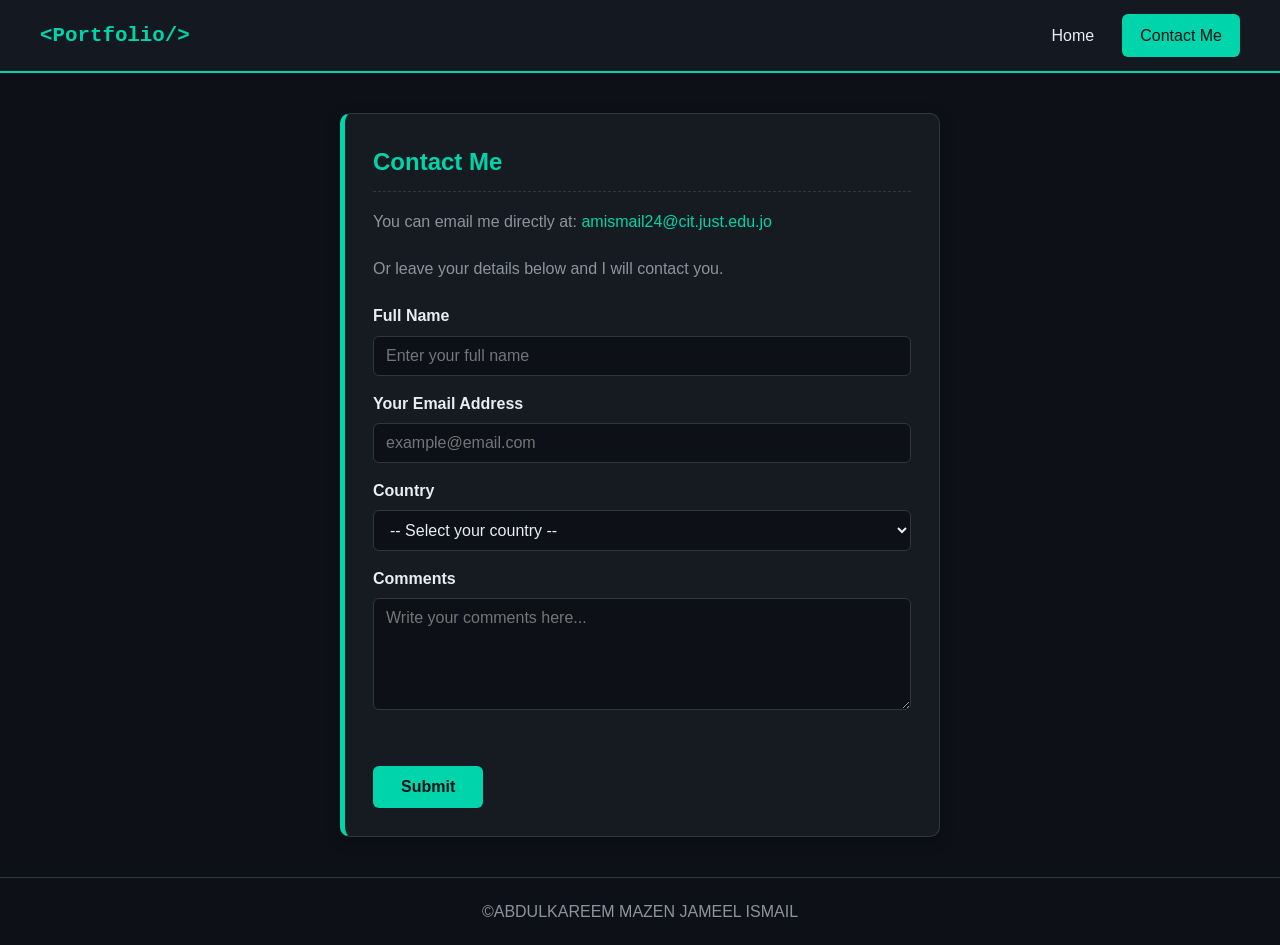
<file: contact.html>
<!DOCTYPE html>
<html lang="en">
<head>
  <meta charset="UTF-8">
  <meta name="viewport" content="width=device-width, initial-scale=1.0">
  <title>Contact Me | ABDULKAREEM MAZEN JAMEEL ISMAIL</title>
  <link rel="stylesheet" href="style.css">
</head>
<body>

  <nav class="navbar">
    <span class="logo">&lt;Portfolio/&gt;</span>
    <ul class="menu">
      <li><a href="index.html">Home</a></li>
      <li><a href="contact.html" class="active">Contact Me</a></li>
    </ul>
  </nav>

  <main>
    <section class="card form-card">
      <h2>Contact Me</h2>
      <p class="subtitle">You can email me directly at:
        <a href="mailto:amismail24@cit.just.edu.jo">amismail24@cit.just.edu.jo</a>
      </p>
      <p class="subtitle">Or leave your details below and I will contact you.</p>

      <form id="contactForm" novalidate>
        <label for="fullName">Full Name</label>
        <input type="text" id="fullName" name="fullName" placeholder="Enter your full name">

        <label for="email">Your Email Address</label>
        <input type="email" id="email" name="email" placeholder="example@email.com">

        <label for="country">Country</label>
        <select id="country" name="country">
          <option value="">-- Select your country --</option>
          <option>Jordan</option>
          <option>Saudi Arabia</option>
          <option>United Arab Emirates</option>
          <option>Palestine</option>
          <option>Egypt</option>
          <option>Iraq</option>
          <option>Lebanon</option>
          <option>Syria</option>
          <option>Kuwait</option>
          <option>Qatar</option>
          <option>United States</option>
          <option>United Kingdom</option>
          <option>Other</option>
        </select>

        <label for="comments">Comments</label>
        <textarea id="comments" name="comments" rows="5" placeholder="Write your comments here..."></textarea>

        <p id="errorMsg" class="error"></p>

        <button type="submit" class="btn">Submit</button>
      </form>
    </section>
  </main>

  <footer>
    <p>&copy;ABDULKAREEM MAZEN JAMEEL ISMAIL </p>
  </footer>

  <script src="script.js"></script>
</body>
</html>
</file>
<file: style.css>
:root {
  --bg: #0d1117;
  --card: #161b22;
  --border: #30363d;
  --text: #e6edf3;
  --muted: #8b949e;
  --accent: #00d4aa;
  --accent-2: #3b82f6;
}

* {
  box-sizing: border-box;
  margin: 0;
  padding: 0;
}

html {
  scroll-behavior: smooth;
}

body {
  font-family: "Segoe UI", Tahoma, Arial, sans-serif;
  background-color: var(--bg);
  color: var(--text);
  line-height: 1.7;
}

a {
  color: var(--accent);
  text-decoration: none;
}

a:hover {
  text-decoration: underline;
}

.navbar {
  position: sticky;
  top: 0;
  z-index: 10;
  display: flex;
  justify-content: space-between;
  align-items: center;
  padding: 14px 40px;
  background-color: rgba(22, 27, 34, 0.95);
  border-bottom: 2px solid var(--accent);
}

.logo {
  font-family: "Courier New", monospace;
  font-size: 1.3rem;
  font-weight: bold;
  color: var(--accent);
}

.menu {
  display: flex;
  gap: 10px;
  list-style: none;
}

.menu a {
  display: block;
  padding: 8px 18px;
  color: var(--text);
  border-radius: 6px;
  transition: background-color 0.3s, color 0.3s;
}

.menu a:hover,
.menu a.active {
  background-color: var(--accent);
  color: var(--bg);
  text-decoration: none;
}

.hero {
  display: flex;
  align-items: center;
  justify-content: center;
  gap: 40px;
  flex-wrap: wrap;
  padding: 60px 20px;
  background: linear-gradient(135deg, #0d1117 0%, #12263a 100%);
  border-bottom: 1px solid var(--border);
}

.profile-photo {
  width: 220px;
  height: 220px;
  object-fit: cover;
  border-radius: 50%;
  border: 4px solid var(--accent);
  box-shadow: 0 0 25px rgba(0, 212, 170, 0.4);
  background-color: var(--card);
}

.hero-text h1 {
  font-size: 2.6rem;
  color: var(--accent);
  margin-bottom: 6px;
}

.hero-text p {
  font-size: 1.1rem;
  color: var(--text);
}

.hero-text .university {
  color: var(--muted);
  margin-bottom: 18px;
}

main {
  max-width: 900px;
  margin: 40px auto;
  padding: 0 20px;
}

.card {
  background-color: var(--card);
  border: 1px solid var(--border);
  border-left: 5px solid var(--accent);
  border-radius: 10px;
  padding: 28px;
  margin-bottom: 30px;
  box-shadow: 0 4px 14px rgba(0, 0, 0, 0.35);
  transition: transform 0.3s;
}

.card:hover {
  transform: translateY(-4px);
}

.card h2 {
  color: var(--accent);
  margin-bottom: 16px;
  padding-bottom: 8px;
  border-bottom: 1px dashed var(--border);
}

.skills {
  display: flex;
  flex-wrap: wrap;
  gap: 12px;
  list-style: none;
}

.skills li {
  padding: 8px 18px;
  background-color: rgba(59, 130, 246, 0.15);
  border: 1px solid var(--accent-2);
  border-radius: 20px;
  color: #9cc2ff;
  transition: background-color 0.3s;
}

.skills li:hover {
  background-color: var(--accent-2);
  color: #fff;
}

table {
  width: 100%;
  border-collapse: collapse;
  overflow: hidden;
  border-radius: 8px;
}

th,
td {
  padding: 12px 16px;
  text-align: left;
  border: 1px solid var(--border);
}

th {
  background-color: var(--accent);
  color: var(--bg);
  text-transform: uppercase;
  letter-spacing: 1px;
  font-size: 0.9rem;
}

tbody tr:nth-child(even) {
  background-color: rgba(255, 255, 255, 0.03);
}

tbody tr:hover {
  background-color: rgba(0, 212, 170, 0.12);
}

.btn {
  display: inline-block;
  padding: 12px 28px;
  background-color: var(--accent);
  color: var(--bg);
  font-size: 1rem;
  font-weight: bold;
  border: none;
  border-radius: 6px;
  cursor: pointer;
  transition: background-color 0.3s, transform 0.2s;
}

.btn:hover {
  background-color: #00f0c4;
  transform: scale(1.05);
  text-decoration: none;
}

.form-card {
  max-width: 600px;
  margin: 0 auto 30px;
}

.subtitle {
  color: var(--muted);
  margin-bottom: 20px;
}

form label {
  display: block;
  margin: 14px 0 6px;
  font-weight: 600;
}

form input,
form select,
form textarea {
  width: 100%;
  padding: 10px 12px;
  font-family: inherit;
  font-size: 1rem;
  color: var(--text);
  background-color: var(--bg);
  border: 1px solid var(--border);
  border-radius: 6px;
  outline: none;
  transition: border-color 0.3s, box-shadow 0.3s;
}

form input:focus,
form select:focus,
form textarea:focus {
  border-color: var(--accent);
  box-shadow: 0 0 6px rgba(0, 212, 170, 0.5);
}

.error {
  min-height: 24px;
  margin: 12px 0;
  color: #ff6b6b;
  font-weight: 600;
}

footer {
  text-align: center;
  padding: 20px;
  color: var(--muted);
  border-top: 1px solid var(--border);
}

@media (max-width: 600px) {
  .navbar {
    padding: 12px 16px;
  }

  .hero-text {
    text-align: center;
  }

  .hero-text h1 {
    font-size: 2rem;
  }

  th,
  td {
    padding: 8px;
    font-size: 0.9rem;
  }
}
</file>
